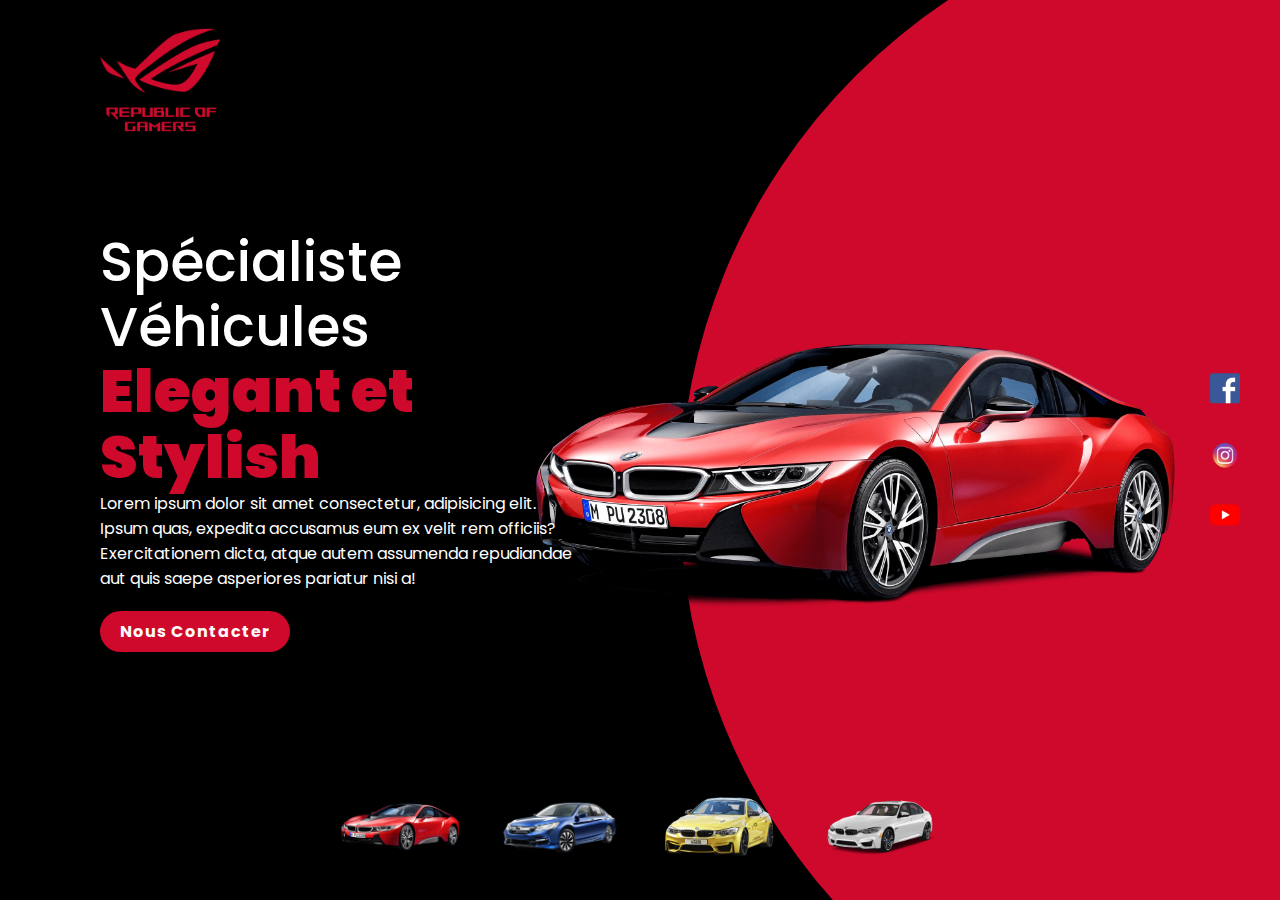
<file: index.html>
<!DOCTYPE html>
<html lang="en">
  <head>
    <meta charset="UTF-8" />
    <meta http-equiv="X-UA-Compatible" content="IE=edge" />
    <meta name="viewport" content="width=device-width, initial-scale=1.0" />
    <link rel="preconnect" href="https://fonts.googleapis.com" />
    <link rel="preconnect" href="https://fonts.gstatic.com" crossorigin />
    <link
      href="https://fonts.googleapis.com/css2?family=Poppins&display=swap"
      rel="stylesheet"
    />
    <title>ROG - Automobile</title>
    <link rel="stylesheet" href="style.css" />
  </head>
  <body>
    <section class="flex">
      <div class="circle"></div>
      <header>
        <a href="#">
          <img src="img/logo.png" alt="logo" class="logo" />
        </a>
      </header>
      <main class="main flex">
        <div class="text">
          <h2>Spécialiste Véhicules <br /><span>Elegant et Stylish</span></h2>
          <p>
            Lorem ipsum dolor sit amet consectetur, adipisicing elit. Ipsum
            quas, expedita accusamus eum ex velit rem officiis? Exercitationem
            dicta, atque autem assumenda repudiandae aut quis saepe asperiores
            pariatur nisi a!
          </p>
          <a href="mailto:contact@undefined.com">Nous Contacter</a>
        </div>
        <div class="imgBox">
          <img src="img/car1.png" alt="" class="cars" />
        </div>
      </main>
      <ul class="catalog">
        <li><img src="img/car1.png" alt="" /></li>
        <li><img src="img/car2.png" alt="" /></li>
        <li><img src="img/car3.png" alt="" /></li>
        <li><img src="img/car4.png" alt="" /></li>
      </ul>
      <ul class="network">
        <li>
          <a href="#"><img src="img/facebook.png" alt="" /></a>
        </li>
        <li>
          <a href="#"><img src="img/insta.png" alt="" /></a>
        </li>
        <li>
          <a href="#"><img src="img/youtube.png" alt="" /></a>
        </li>
      </ul>
    </section>

    <script src="app.js" type="text/javascript"></script>
  </body>
</html>
</file>
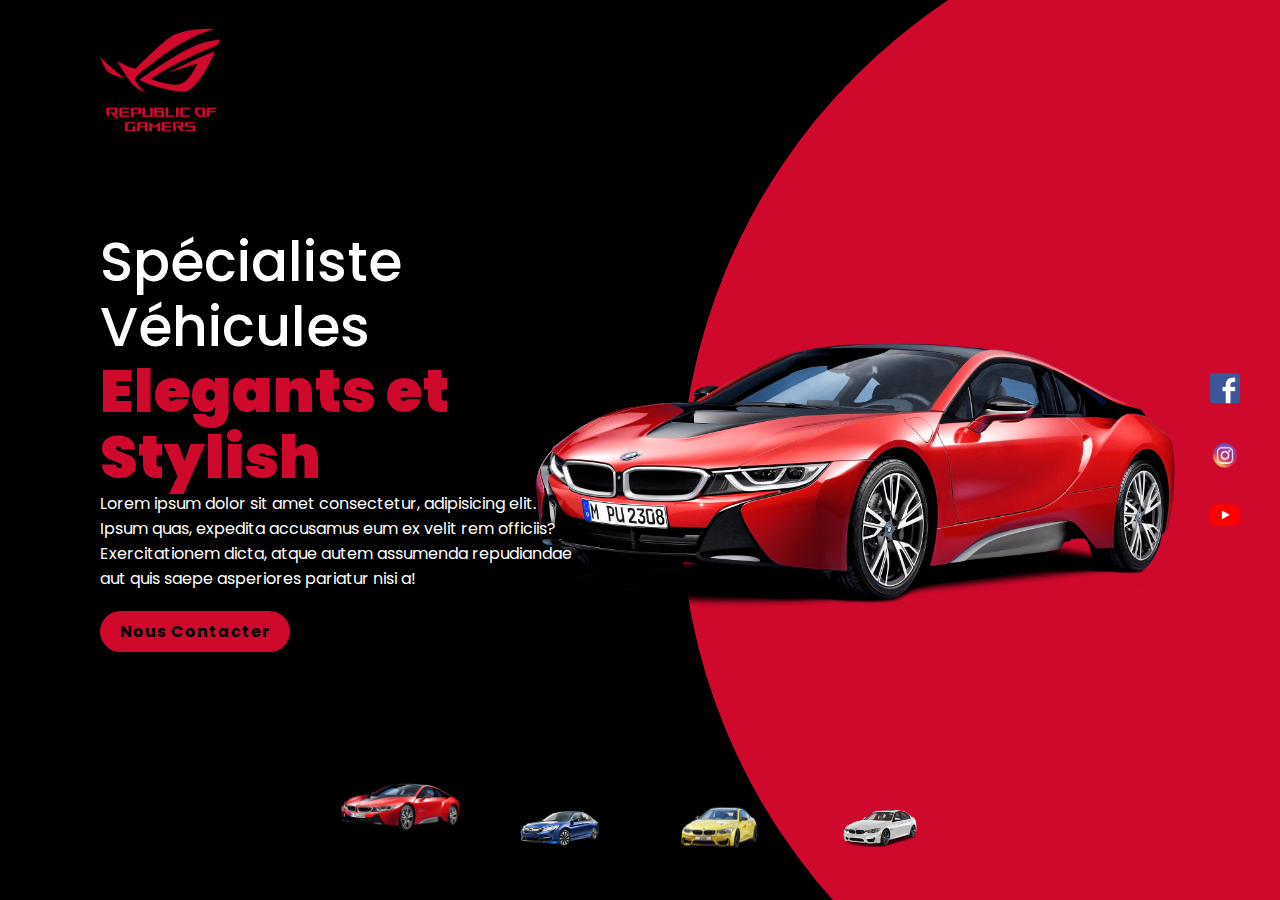
<file: home.html>
<!DOCTYPE html>
<html lang="en">
  <head>
    <meta charset="UTF-8" />
    <meta http-equiv="X-UA-Compatible" content="IE=edge" />
    <meta name="viewport" content="width=device-width, initial-scale=1.0" />
    <link rel="preconnect" href="https://fonts.googleapis.com" />
    <link rel="preconnect" href="https://fonts.gstatic.com" crossorigin />
    <link
      href="https://fonts.googleapis.com/css2?family=Poppins&display=swap"
      rel="stylesheet"
    />
    <title>ROG - Automobile</title>
    <link rel="stylesheet" href="css/slide.css" />
  </head>
  <body>
    <section class="flex">
      <div class="circle"></div>
      <header>
        <a href="#">
          <img src="img/logo.png" alt="logo" class="logo" />
        </a>
      </header>
      <main class="main flex">
        <div class="text">
          <h2>Spécialiste Véhicules <br /><span>Elegants et Stylish</span></h2>
          <p>
            Lorem ipsum dolor sit amet consectetur, adipisicing elit. Ipsum
            quas, expedita accusamus eum ex velit rem officiis? Exercitationem
            dicta, atque autem assumenda repudiandae aut quis saepe asperiores
            pariatur nisi a!
          </p>
          <a href="mailto:contact@undefined.com">Nous Contacter</a>
        </div>
        <div class="imgBox">
          <img src="img/car1.png" alt="" class="cars" />
        </div>
      </main>
      <ul class="catalog">
        <li class="active"><img src="img/car1.png" alt="" /></li>
        <li><img src="img/car2.png" alt="" /></li>
        <li><img src="img/car3.png" alt="" /></li>
        <li><img src="img/car4.png" alt="" /></li>
      </ul>
      <ul class="network">
        <li>
          <a href="#"><img src="img/facebook.png" alt="" /></a>
        </li>
        <li>
          <a href="#"><img src="img/insta.png" alt="" /></a>
        </li>
        <li>
          <a href="#"><img src="img/youtube.png" alt="" /></a>
        </li>
      </ul>
    </section>

    <script src="js/app2.js" type="text/javascript"></script>
  </body>
</html>
</file>
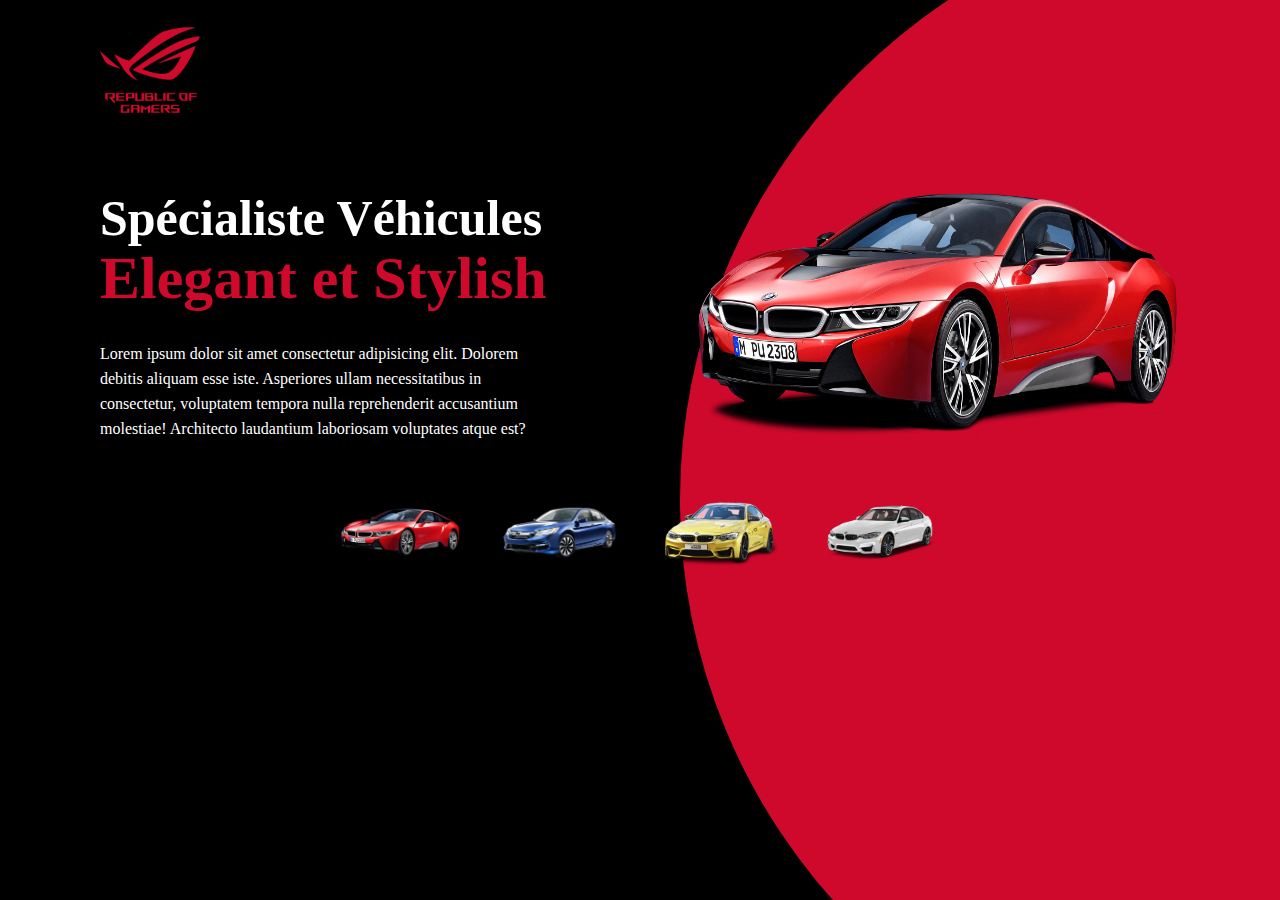
<file: index2.html>
<!DOCTYPE html>
<html lang="en">
  <head>
    <meta charset="UTF-8" />
    <meta http-equiv="X-UA-Compatible" content="IE=edge" />
    <meta name="viewport" content="width=device-width, initial-scale=1.0" />
    <title>Rog_Automobil</title>
    <link rel="stylesheet" href="css/style2.css" />
  </head>
  <body>
    <section>
      <div class="circle"></div>

      <header>
        <a href="">
          <img src="img/logo.png" alt="" />
        </a>
      </header>
      <main>
        <div class="text">
          <h2>Spécialiste Véhicules <span>Elegant et Stylish</span></h2>
          <p>
            Lorem ipsum dolor sit amet consectetur adipisicing elit. Dolorem
            debitis aliquam esse iste. Asperiores ullam necessitatibus in
            consectetur, voluptatem tempora nulla reprehenderit accusantium
            molestiae! Architecto laudantium laboriosam voluptates atque est?
          </p>
        </div>
        <div class="image">
          <img src="img/car1.png" alt="" />
        </div>
      </main>
      <ul>
        <li><img src="img/car1.png" alt="" /></li>
        <li><img src="img/car2.png" alt="" /></li>
        <li><img src="img/car3.png" alt="" /></li>
        <li><img src="img/car4.png" alt="" /></li>
      </ul>
    </section>

    <script src="js/app3.js"></script>
  </body>
</html>
</file>
<file: style.css>
* {
  margin: 0;
  padding: 0;
  box-sizing: border-box;
  font-family: "Poppins", sans-serif;
}

.flex {
  display: flex;
  justify-content: space-between;
  align-items: center;
}

section {
  position: relative;
  width: 100%;
  min-height: 100vh;
  padding: 100px;
  background: #000;
}

header {
  position: absolute;
  top: 0;
  left: 0;
  width: 100%;
  padding: 20px 100px;
}
header .logo {
  position: relative;
  max-width: 120px;
  cursor: pointer;
}

.main {
  position: relative;
  width: 100%;
}
.main .text {
  position: relative;
  max-width: 600px;
}
.main .text h2 {
  color: #fff;
  font-size: 55px;
  line-height: 65px;
  font-weight: 500;
}
.main .text h2 span {
  color: #ce092b;
  font-size: 60px;
  font-weight: 900;
}

.main .text p {
  color: #fff;
}

.main .text a {
  display: inline-block;
  margin: 20px 0;
  padding: 8px 20px;
  color: snow;
  background: #ce092b;
  border-radius: 40px;
  font-weight: 700;
  letter-spacing: 1px;
  text-decoration: none;
}

.main .imgBox {
  width: 600px;
  display: flex;
  justify-content: flex-end;
  padding: 1px;
  margin-top: 50px;
}
.main .imgBox img {
  max-width: 650px;
  max-height: 380px;
}

section .catalog {
  position: absolute;
  left: 50px;
  right: 50px;
  bottom: 20px;
  transition: 0.5s;
  display: flex;
  justify-content: center;
  align-items: center;
  list-style: none;
}

.catalog li {
  display: inline-block;
  margin: 0 20px;
  cursor: pointer;
  transition: 0.5s;
}
.catalog li:hover {
  transform: translateY(-20px);
}

.catalog li img {
  max-width: 120px;
}

.network {
  position: absolute;
  top: 50%;
  right: 30px;
  transform: translateY(-50%);
  display: flex;
  justify-content: center;
  align-items: center;
  flex-direction: column;
}

.network li {
  list-style: none;
}

.network li a {
  display: inline-block;
  margin: 5px 0;
  transform: scale(0.6);
}
.network li a img {
  max-width: 50px;
}

.circle {
  position: absolute;
  left: 0;
  top: 0;
  height: 100%;
  width: 100%;
  background: #ce092b;
  clip-path: circle(600px at right 500px);
}
</file>
<file: css/slide.css>
* {
  margin: 0;
  padding: 0;
  box-sizing: border-box;
  font-family: "Poppins", sans-serif;
}

.flex {
  display: flex;
  justify-content: space-between;
  align-items: center;
}

section {
  position: relative;
  width: 100%;
  min-height: 100vh;
  padding: 100px;
  background: #000;
}

header {
  position: absolute;
  top: 0;
  left: 0;
  width: 100%;
  padding: 20px 100px;
}
header .logo {
  position: relative;
  max-width: 120px;
  cursor: pointer;
}

.main {
  position: relative;
  width: 100%;
}
.main .text {
  position: relative;
  max-width: 600px;
}
.main .text h2 {
  color: #fff;
  font-size: 55px;
  line-height: 65px;
  font-weight: 500;
}
.main .text h2 span {
  color: #ce092b;
  font-size: 60px;
  font-weight: 900;
}

.main .text p {
  color: #fff;
}

.main .text a {
  display: inline-block;
  margin: 20px 0;
  padding: 8px 20px;
  color: #000;
  background: #ce092b;
  border-radius: 40px;
  font-weight: 700;
  letter-spacing: 1px;
  text-decoration: none;
}

.main .imgBox {
  width: 600px;
  display: flex;
  justify-content: flex-end;
  padding: 1px;
  margin-top: 50px;
}
.main .imgBox img {
  max-width: 650px;
  max-height: 380px;
}

section .catalog {
  position: absolute;
  left: 50px;
  right: 50px;
  bottom: 20px;
  transition: 0.5s;
  display: flex;
  justify-content: center;
  align-items: center;
  list-style: none;
}

.catalog li {
  display: inline-block;
  margin: 0 20px;
  cursor: pointer;
  transform: scale(0.7);
  transition: 0.8s;
}
.catalog li.active {
  transform: translateY(-20px) scale(1);
}

.catalog li img {
  max-width: 120px;
}

.circle {
  position: absolute;
  left: 0;
  top: 0;
  height: 100%;
  width: 100%;
  background: #ce092b;
  clip-path: circle(600px at right 500px);
}

.active {
}

.network {
  position: absolute;
  top: 50%;
  right: 30px;
  transform: translateY(-50%);
  display: flex;
  justify-content: center;
  align-items: center;
  flex-direction: column;
}

.network li {
  list-style: none;
}

.network li a {
  display: inline-block;
  margin: 5px 0;
  transform: scale(0.6);
}
.network li a img {
  max-width: 50px;
}
</file>
<file: css/style2.css>
* {
  margin: 0;
  padding: 0;
  box-sizing: border-box;
}

section {
  position: relative;
  width: 100%;
  min-height: 100vh;
  padding: 100px;
  background: #000;
}

header {
  position: absolute;
  top: 0;
  right: 0;
  width: 100%;
  padding: 20px 100px;
}

header a img {
  position: relative;
  max-width: 100px;
  cursor: pointer;
}

main {
  width: 100%;
  position: relative;
  display: flex;
  justify-content: space-between;
  align-items: center;
  padding-top: 40px;
}

main .text {
  position: relative;
  max-width: 42%;
}

.text h2 {
  color: #fff;
  font-size: 50px;
  line-height: 60px;
  font-weight: 600;
  padding-bottom: 30px;
}

.text h2 span {
  font-size: 60px;
  color: #ce092b;
  font-weight: 900;
}

.text p {
  color: #fff;
  line-height: 25px;
}

.image {
  max-width: 45%;
  display: flex;
  justify-content: flex-end;
}

.image img {
  width: 100%;
  height: 348px;
}

ul {
  position: relative;
  bottom: 0;
  width: 100%;
  list-style: none;
  display: flex;
  justify-content: center;
  align-items: center;
}

ul li {
  margin: 0 20px;
  cursor: pointer;
  transition: 0.8s;
}

ul li:hover {
  transform: translateY(-20px);
}

ul li img {
  max-width: 120px;
}

.circle {
  position: absolute;
  left: 0;
  top: 0;
  height: 100%;
  width: 100%;
  background: #ce092b;
  clip-path: circle(600px at right 500px);
}
</file>
